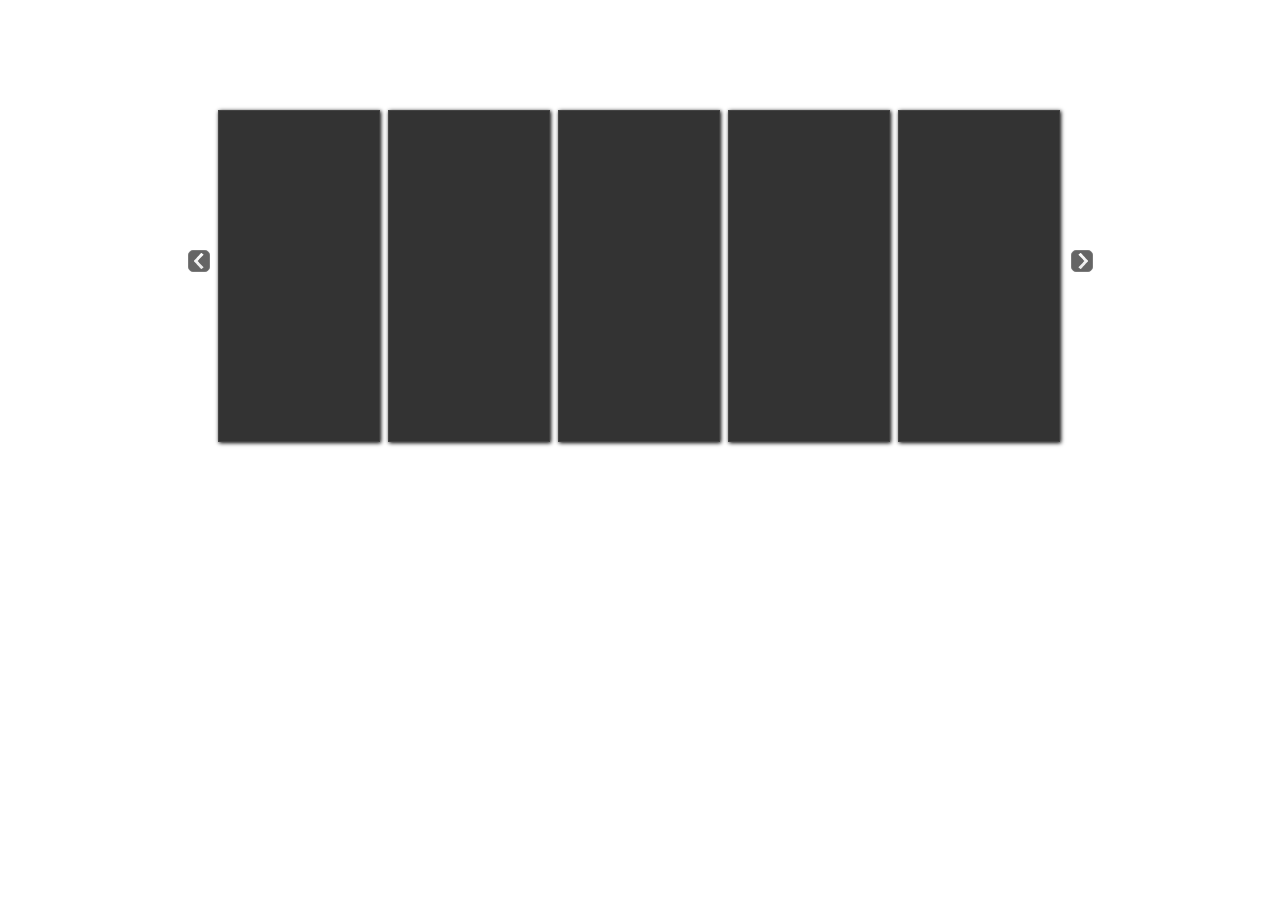
<file: photostack/1st version/index.html>
<!DOCTYPE html PUBLIC "-//W3C//DTD XHTML 1.0 Transitional//EN" "http://www.w3.org/TR/xhtml1/DTD/xhtml1-transitional.dtd">
<html xmlns="http://www.w3.org/1999/xhtml">
<head>
<meta http-equiv="Content-Type" content="text/html; charset=utf-8" />
<title>Photo Stack</title>
</head>
 		
		<link rel="stylesheet" type="text/css" href="css/style.css" />
        <script type="text/javascript" src="js/jquery-1.7.1.min.js"></script>
		<script type="text/javascript" src="js/jquery.easing.1.3.js"></script>
		<script type="text/javascript" src="js/jquery.mousewheel.js"></script>
        <script type="text/javascript" src="js/photoStack.js"></script>
		<script>
			$(function(){
				$("#ps_albums").photoStack();
			});
</script>
		
<body>
	<div class="ps_slider" id="ps_slider">
    	<a class="prev"></a>
        <a class="next active"></a>
        <div id="ps_albums">
        	<div class="ps_album"></div>
            <div class="ps_album"></div>
            <div class="ps_album"></div>
            <div class="ps_album"></div>
            <div class="ps_album"></div>
            <div class="ps_album"></div>
            <div class="ps_album"></div>
            <div class="ps_album"></div>
            <div class="ps_album"></div>
        </div>
    </div>   
</body>
</html>
</file>
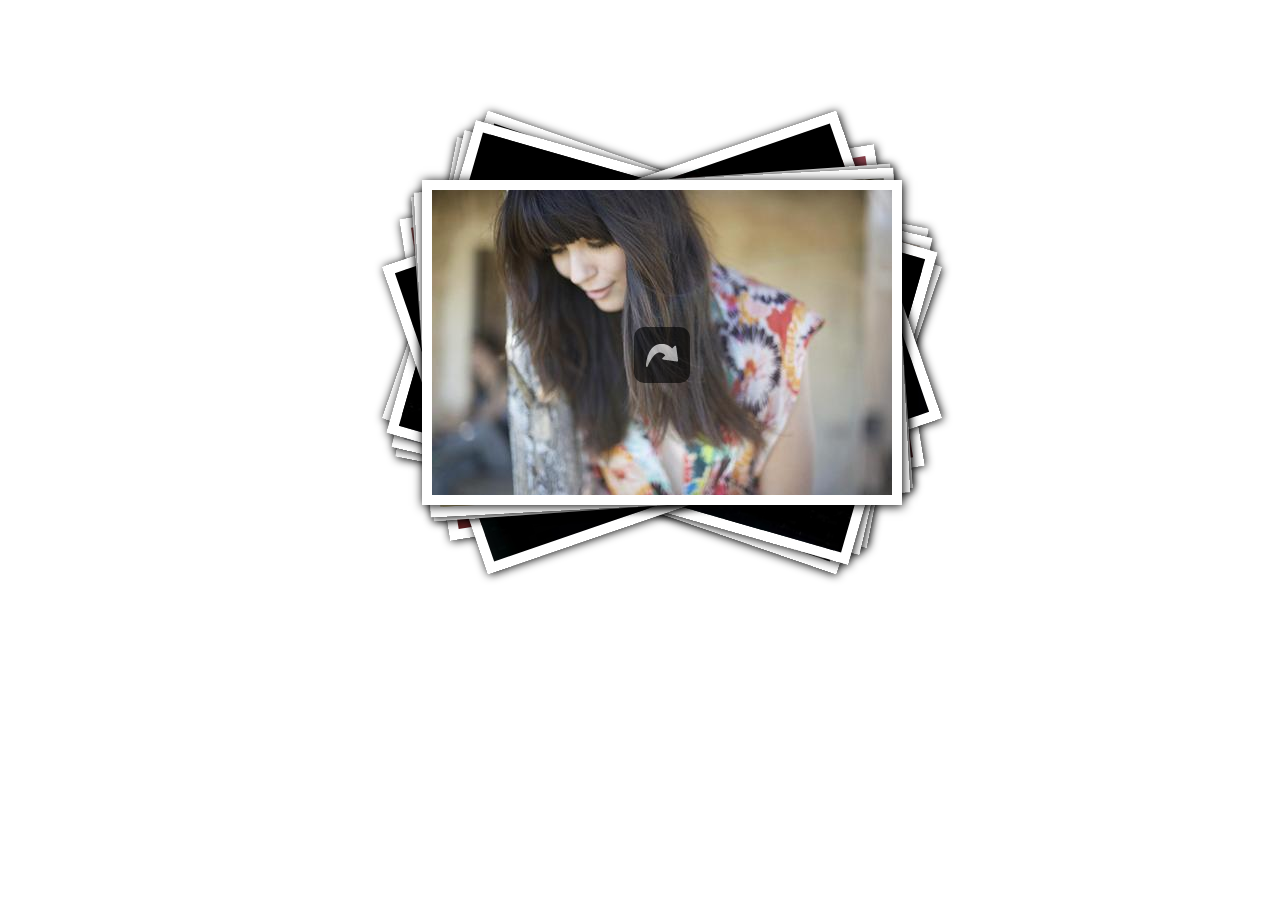
<file: photostack/2nd version/index.html>
<!DOCTYPE html PUBLIC "-//W3C//DTD XHTML 1.0 Transitional//EN" "http://www.w3.org/TR/xhtml1/DTD/xhtml1-transitional.dtd">
<html xmlns="http://www.w3.org/1999/xhtml">
<head>
<meta http-equiv="Content-Type" content="text/html; charset=utf-8" />
<title>Photo Stack</title>
</head>
 		
		<link rel="stylesheet" type="text/css" href="css/style.css" />
        <script type="text/javascript" src="js/jquery-1.7.1.min.js"></script>
		<script type="text/javascript" src="js/jquery.easing.1.3.js"></script>
		<script type="text/javascript" src="js/jquery.mousewheel.js"></script>
        <script type="text/javascript" src="js/photoStack.js"></script>
		<script>
			$(function(){
				$("#ps_albums").photoFlip();
			});
</script>
		
<body>
	 
	 <div class="photoFlip_container" id="photoFlip_container">
		<a class="photoFlip_next_photo active" id="photoFlip_next_photo"></a>
			<img src="./images/first.jpg" />
			<img src="./images/second.jpg" />
			<img src="./images/third.jpg"/>
			<img src="./images/forth.jpg" />
			<img src="./images/fifth.jpg" />
			<img src="./images/sixth.jpg"/>
			<img src="./images/7th.jpg"/>
			<img src="./images/8th.jpg"/>
			<img src="./images/9th.jpg"/>
		</div>
</body>
</html>
</file>
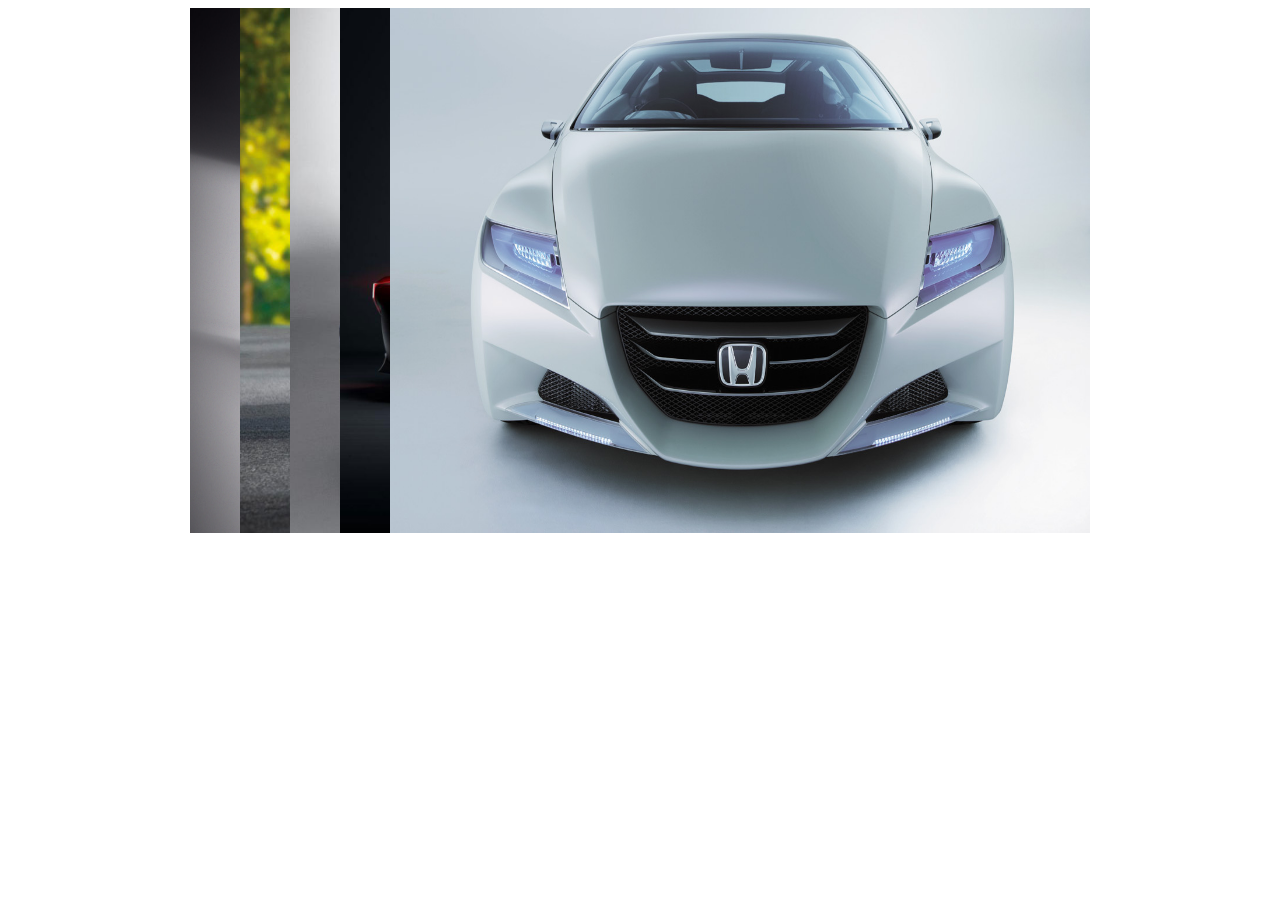
<file: photostack/3rd version/index.html>
<!DOCTYPE html PUBLIC "-//W3C//DTD XHTML 1.0 Transitional//EN" "http://www.w3.org/TR/xhtml1/DTD/xhtml1-transitional.dtd">
<html xmlns="http://www.w3.org/1999/xhtml">
<head>
<meta http-equiv="Content-Type" content="text/html; charset=utf-8" />
<title>Photo Stack</title>
</head>
 		
		<link rel="stylesheet" type="text/css" href="css/style.css" />
        <script type="text/javascript" src="js/jquery-1.7.1.min.js"></script>
		<script type="text/javascript" src="js/jquery.easing.1.3.js"></script>
        <script type="text/javascript" src="js/photoStack.js"></script>
		<script>
			$(function(){
				$(".photoStackWrapper").photoStack();
			});
</script>
		
<body>
	 <div class="photoStackWrapper">
		<div class="innerWrapper">
			<div>
				<img width="700" height="525" alt="Fat Red Line" src="images/1.jpg">
			</div>
			<div>
				<img width="700" height="525" alt="Fat Red Line" src="images/2.jpg">
			</div>
			<div>
				<img width="700" height="525" alt="Fat Red Line" src="images/3.jpg">
			</div>
			<div>
				<img width="700" height="525" alt="Fat Red Line" src="images/4.jpg">
			</div>
			<div>
				<img width="700" height="525" alt="Fat Red Line" src="images/5.jpg">
			</div>
		</div>	
	 </div>
</body>
</html>
</file>
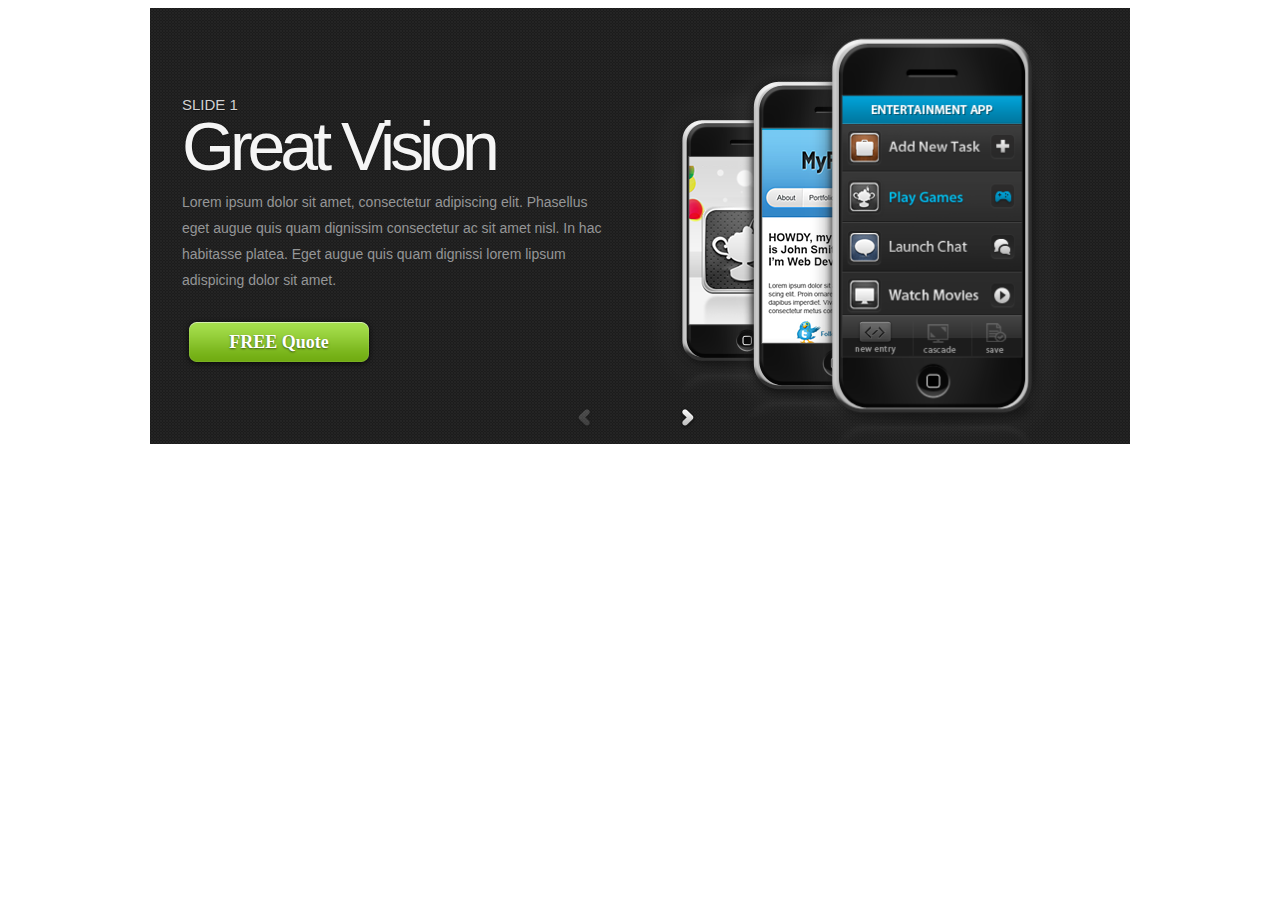
<file: photostack/4rd version/index.html>
<!DOCTYPE html PUBLIC "-//W3C//DTD XHTML 1.0 Transitional//EN" "http://www.w3.org/TR/xhtml1/DTD/xhtml1-transitional.dtd">
<html xmlns="http://www.w3.org/1999/xhtml">
<head>
<meta http-equiv="Content-Type" content="text/html; charset=utf-8" />
<title>Photo Stack</title>
</head>
 		
		<link rel="stylesheet" type="text/css" href="css/style.css" />
        <script type="text/javascript" src="js/jquery-1.7.1.min.js"></script>
		<script type="text/javascript" src="js/jquery.easing.1.3.js"></script>
        <script type="text/javascript" src="js/photoStack.js"></script>
		<script>
			$(function(){
				$(".photoStackWrapper").photoStack();
			});
</script>
		
<body>
	 <div class="photoStackWrapper">
		<div class="innerWrapper">
			<div>
							<h5>Slide 1</h5>
							<h3>Great Vision</h3>
							<p >Lorem ipsum dolor sit amet, consectetur adipiscing elit. Phasellus eget augue quis quam dignissim consectetur ac sit amet nisl. In hac habitasse platea. Eget augue quis quam dignissi lorem lipsum adispicing dolor sit amet.</p>
							<a class="green-btn" href="#" >FREE Quote</a>
							<img width="195" height="304" alt="dot3" src="images/img-back.png" class="img-back">
							<img width="230" height="363" alt="dot2" src="images/img-mid.png" class="img-mid" >
							<img width="263" height="436" alt="dot1" src="images/front-img.png" class="img-front">
			</div>
			<div>
				
							<h5 >Slide 2</h5>
							<h3 >Great Vision</h3>
							<p >Lorem ipsum dolor sit amet, consectetur adipiscing elit. Phasellus eget augue quis quam dignissim consectetur ac sit amet nisl. In hac habitasse platea. Eget augue quis quam dignissi lorem lipsum adispicing dolor sit amet.</p>
							<a class="green-btn" href="#" >FREE Quote</a>
							<img width="195" height="304" alt="dot3" src="images/img-back.png" class="img-back">
							<img width="230" height="363" alt="dot2" src="images/img-mid.png" class="img-mid" >
							<img width="263" height="436" alt="dot1" src="images/front-img.png" class="img-front">
							
				
			</div>
			<div>
							<h5 >Slide 3</h5>
							<h3 >Great Vision</h3>
							<p >Lorem ipsum dolor sit amet, consectetur adipiscing elit. Phasellus eget augue quis quam dignissim consectetur ac sit amet nisl. In hac habitasse platea. Eget augue quis quam dignissi lorem lipsum adispicing dolor sit amet.</p>
							<a class="green-btn" href="#" >FREE Quote</a>
							<img width="195" height="304" alt="dot3" src="images/img-back.png" class="img-back">
							<img width="230" height="363" alt="dot2" src="images/img-mid.png" class="img-mid" >
							<img width="263" height="436" alt="dot1" src="images/front-img.png" class="img-front">
			</div>
			<div>
							<h5 >Slide 4</h5>
							<h3 >Great Vision</h3>
							<p >Lorem ipsum dolor sit amet, consectetur adipiscing elit. Phasellus eget augue quis quam dignissim consectetur ac sit amet nisl. In hac habitasse platea. Eget augue quis quam dignissi lorem lipsum adispicing dolor sit amet.</p>
							<a class="green-btn" href="#" >FREE Quote</a>
							<img width="195" height="304" alt="dot3" src="images/img-back.png" class="img-back">
							<img width="230" height="363" alt="dot2" src="images/img-mid.png" class="img-mid" >
							<img width="263" height="436" alt="dot1" src="images/front-img.png" class="img-front">
			</div>
			<div>
							<h5 >Slide 5</h5>
							<h3 >Great Vision</h3>
							<p >Lorem ipsum dolor sit amet, consectetur adipiscing elit. Phasellus eget augue quis quam dignissim consectetur ac sit amet nisl. In hac habitasse platea. Eget augue quis quam dignissi lorem lipsum adispicing dolor sit amet.</p>
							<a class="green-btn" href="#" >FREE Quote</a>
							<img width="195" height="304" alt="dot3" src="images/img-back.png" class="img-back">
							<img width="230" height="363" alt="dot2" src="images/img-mid.png" class="img-mid" >
							<img width="263" height="436" alt="dot1" src="images/front-img.png" class="img-front">
			</div>
		</div>
			<a href="javascript:void(0);" id="prev" style="opacity:0.2" class=""></a>
			<a href="javascript:void(0);" id="next" style="display: block;" class=""></a>			
	 </div>
</body>
</html>
</file>
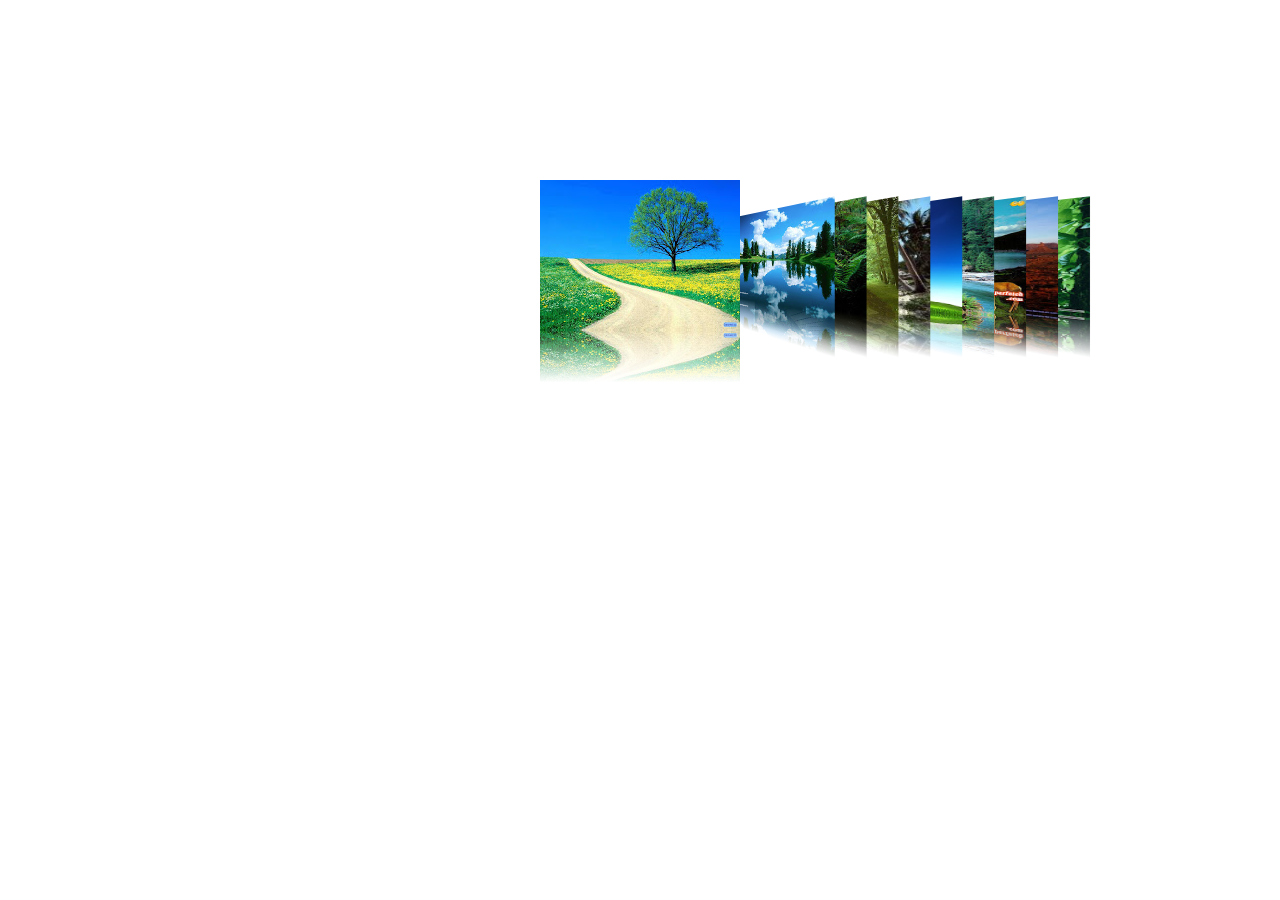
<file: photostack/5rd version/index.html>
<!DOCTYPE html PUBLIC "-//W3C//DTD XHTML 1.0 Transitional//EN" "http://www.w3.org/TR/xhtml1/DTD/xhtml1-transitional.dtd">
<html xmlns="http://www.w3.org/1999/xhtml">
<head>
<meta http-equiv="Content-Type" content="text/html; charset=utf-8" />
<title>Photo Stack</title>
</head>
 		
		<link rel="stylesheet" type="text/css" href="css/style.css" />
        <script type="text/javascript" src="js/jquery-1.7.1.min.js"></script>
		<script type="text/javascript" src="js/jquery.easing.1.3.js"></script>
		<script type="text/javascript" src="js/jquery.mousewheel.js"></script>
        <script type="text/javascript" src="js/photoStack.js"></script>
		<script>
			$(function(){
				$("#ps_slider").coverFlow();
			});
</script>
		
<body>
	<div class="ps_slider" id="ps_slider">		
			<div id="ps_albums">
				<div class="ps_album">
					<img src="images/1.jpg" height="150" width="200" />
				</div>
				<div class="ps_album">
					<img src="images/2.jpg" height="150" width="200" />
				</div>
				<div class="ps_album" >
					<img src="images/3.jpg" height="150" width="200"/>
				</div>
				<div class="ps_album" >
					<img src="images/4.jpg" height="150" width="200"/>
				</div>
				<div class="ps_album" >
					<img src="images/5.jpg" height="150" width="200"/>
				</div>
				<div class="ps_album" >
					<img src="images/6.jpg" height="150" width="200"/>
				</div>
				<div class="ps_album" >
					<img src="images/7.jpg" height="150" width="200"/>
				</div>
				<div class="ps_album" >
					<img src="images/8.jpg" height="150" width="200"/>
				</div>
				<div class="ps_album" >
					<img src="images/9.jpg" height="150" width="200"/>
				</div>
				<div class="ps_album" >
					<img src="images/10.jpg" height="150" width="200"/>
				</div>
			</div>
    </div>  
	<svg version="1.1" xmlns="http://www.w3.org/2000/svg">
	<defs>
		<linearGradient gradientUnits="objectBoundingBox"  id="gradient" x2="0" y2="1">
			<stop stop-offset="0" />
			<stop stop-color="white" offset="1"/>
		</linearGradient>
		<mask id="mask" maskUnits="objectBoundingBox" maskContentUnits="objectBoundingBox" x="0" y="0" width="100%" height="100%">
			<rect width="1" height="1" fill="url(#gradient)"/>
		</mask>
	</defs>
</svg>
	
</body>

</html>
</file>
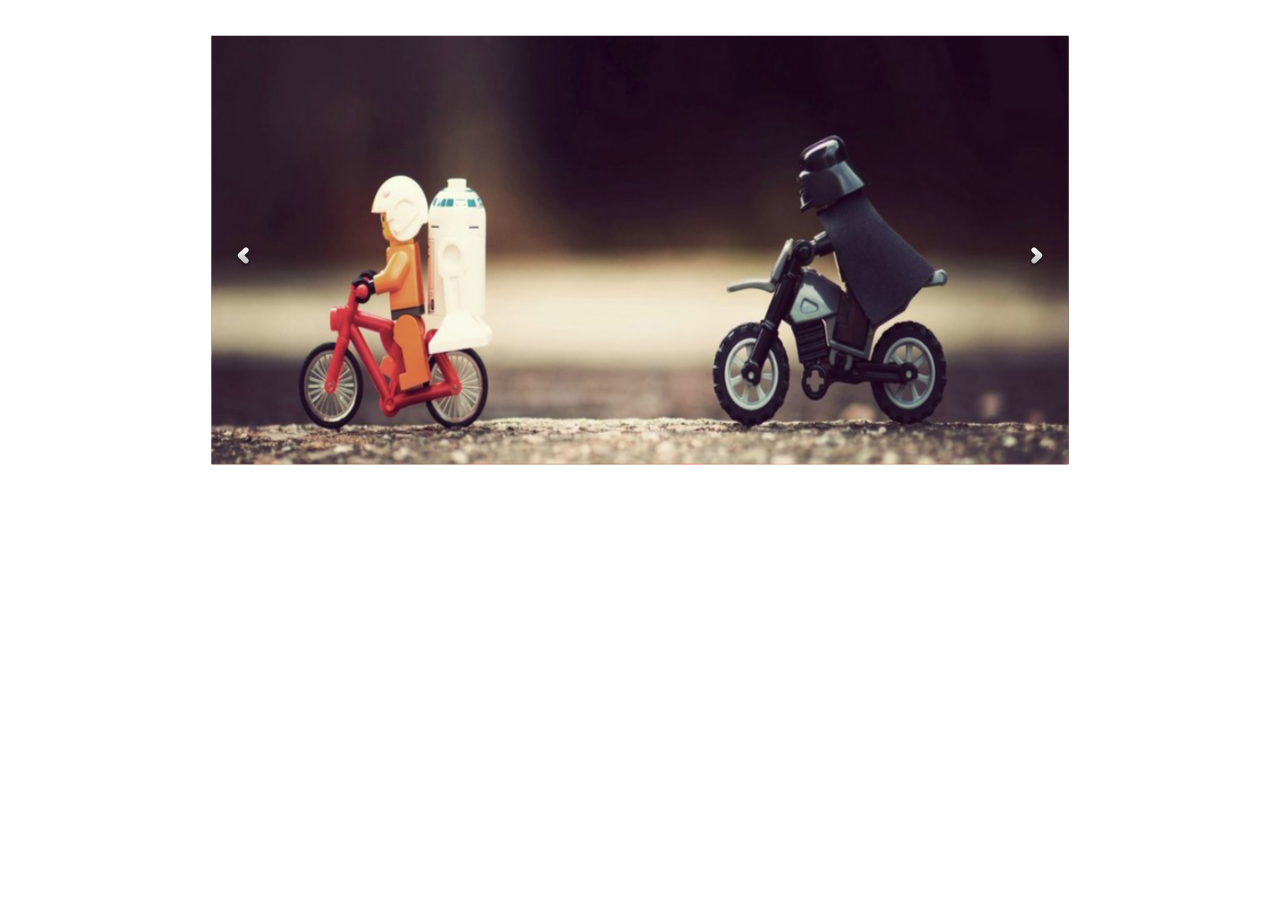
<file: photostack/6th version/index.html>
<!DOCTYPE html PUBLIC "-//W3C//DTD XHTML 1.0 Transitional//EN" "http://www.w3.org/TR/xhtml1/DTD/xhtml1-transitional.dtd">
<html xmlns="http://www.w3.org/1999/xhtml">
<head>
<meta http-equiv="Content-Type" content="text/html; charset=utf-8" />
<title>Photo Stack</title>
</head>
 		
		<link rel="stylesheet" type="text/css" href="css/style.css" />
        <script type="text/javascript" src="js/jquery-1.7.1.min.js"></script>
		<script type="text/javascript" src="js/jquery.easing.1.3.js"></script>
        <script type="text/javascript" src="js/photoStack.js"></script>
		<script>
			$(function(){
				$(".container").cudeCarousal();
			});
</script>
		
<body>
	<div class="container">
		<div id="cube" style="transform:rotateX(0deg)">
			<div class="front"><img src="images/1.jpg " width="600" height="300" /></div>
			<div class="back"><img src="images/2.jpg " width="600" height="300" /></div>
			<div class="right"><img src="images/3.png " width="600" height="300" /></div>
			<div class="left"><img src="images/4.jpg " width="600" height="300" /></div>
			<div class="top"><img src="images/5.jpg " width="600" height="300" /></div>
			<div class="bottom"><img src="images/6.jpg " width="600" height="300" /></div>
			
		</div>
	<a href="javascript:void(0);" id="prev" class=""></a>
	<a href="javascript:void(0);" id="next" style="display: block;" class=""></a>		
	</div>
	
</body>
</html>
</file>
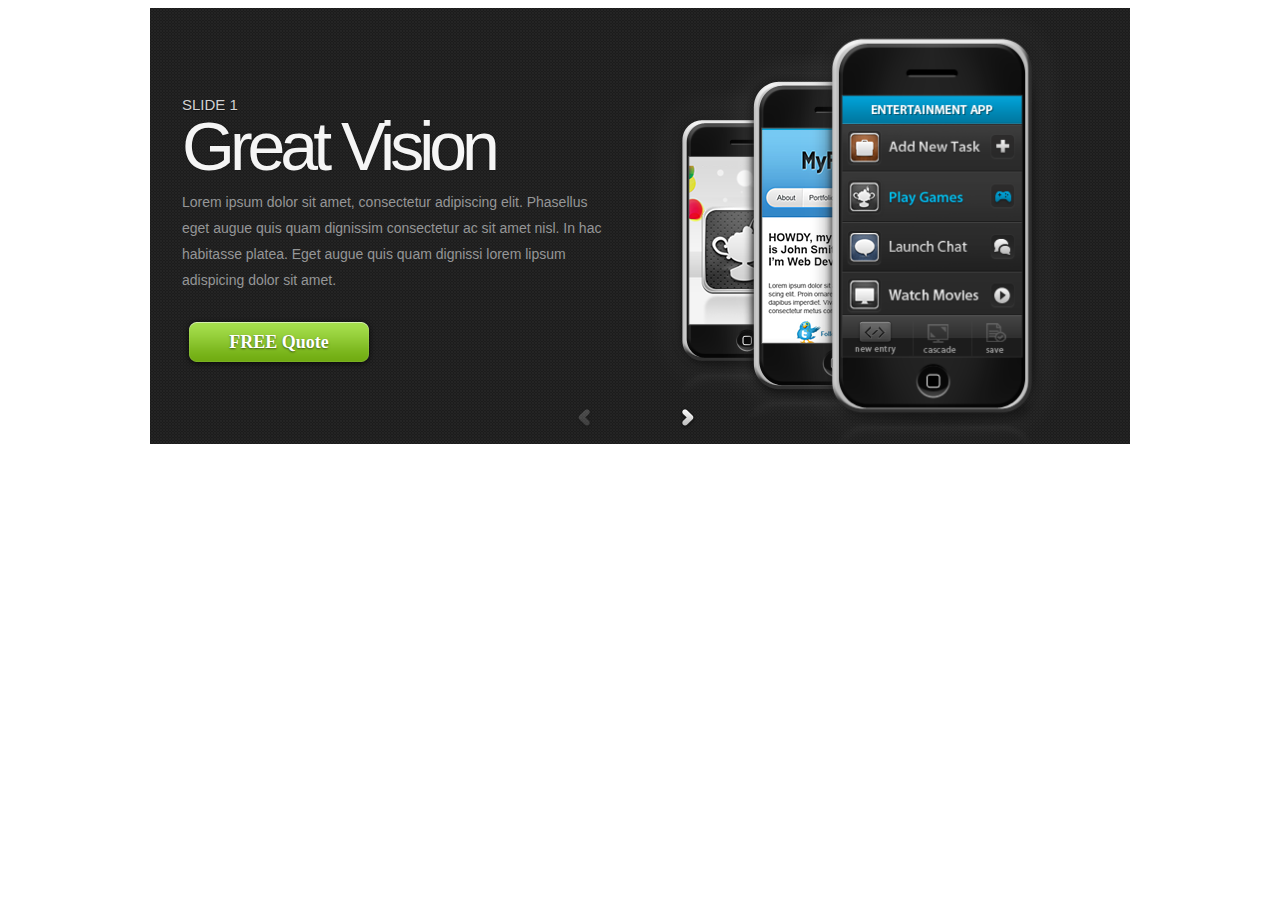
<file: photostack/7rd version/index.html>
<!DOCTYPE html PUBLIC "-//W3C//DTD XHTML 1.0 Transitional//EN" "http://www.w3.org/TR/xhtml1/DTD/xhtml1-transitional.dtd">
<html xmlns="http://www.w3.org/1999/xhtml">
<head>
<meta http-equiv="Content-Type" content="text/html; charset=utf-8" />
<title>Photo Stack</title>
</head>
 		
		<link rel="stylesheet" type="text/css" href="css/style.css" />
        <script type="text/javascript" src="js/jquery-1.7.1.min.js"></script>
		<script type="text/javascript" src="js/jquery.easing.1.3.js"></script>
        <script type="text/javascript" src="js/photoStack.js"></script>
		<script>
			$(function(){
				$(".photoStackWrapper").layerSlider();
			});
</script>
		
<body>
	 <div class="photoStackWrapper">
		<div class="innerWrapper">
			<div>
							<h5>Slide 1</h5>
							<h3>Great Vision</h3>
							<p >Lorem ipsum dolor sit amet, consectetur adipiscing elit. Phasellus eget augue quis quam dignissim consectetur ac sit amet nisl. In hac habitasse platea. Eget augue quis quam dignissi lorem lipsum adispicing dolor sit amet.</p>
							<a class="green-btn" href="#" >FREE Quote</a>
							<img width="195" height="304" alt="dot3" src="images/img-back.png" class="img-back">
							<img width="230" height="363" alt="dot2" src="images/img-mid.png" class="img-mid" >
							<img width="263" height="436" alt="dot1" src="images/front-img.png" class="img-front">
			</div>
			<div>
				
							<h5 >Slide 2</h5>
							<h3 >Great Vision</h3>
							<p >Lorem ipsum dolor sit amet, consectetur adipiscing elit. Phasellus eget augue quis quam dignissim consectetur ac sit amet nisl. In hac habitasse platea. Eget augue quis quam dignissi lorem lipsum adispicing dolor sit amet.</p>
							<a class="green-btn" href="#" >FREE Quote</a>
							<img width="195" height="304" alt="dot3" src="images/img-back.png" class="img-back">
							<img width="230" height="363" alt="dot2" src="images/img-mid.png" class="img-mid" >
							<img width="263" height="436" alt="dot1" src="images/front-img.png" class="img-front">
							
				
			</div>
			<div>
							<h5 >Slide 3</h5>
							<h3 >Great Vision</h3>
							<p >Lorem ipsum dolor sit amet, consectetur adipiscing elit. Phasellus eget augue quis quam dignissim consectetur ac sit amet nisl. In hac habitasse platea. Eget augue quis quam dignissi lorem lipsum adispicing dolor sit amet.</p>
							<a class="green-btn" href="#" >FREE Quote</a>
							<img width="195" height="304" alt="dot3" src="images/img-back.png" class="img-back">
							<img width="230" height="363" alt="dot2" src="images/img-mid.png" class="img-mid" >
							<img width="263" height="436" alt="dot1" src="images/front-img.png" class="img-front">
			</div>
			<div>
							<h5 >Slide 4</h5>
							<h3 >Great Vision</h3>
							<p >Lorem ipsum dolor sit amet, consectetur adipiscing elit. Phasellus eget augue quis quam dignissim consectetur ac sit amet nisl. In hac habitasse platea. Eget augue quis quam dignissi lorem lipsum adispicing dolor sit amet.</p>
							<a class="green-btn" href="#" >FREE Quote</a>
							<img width="195" height="304" alt="dot3" src="images/img-back.png" class="img-back">
							<img width="230" height="363" alt="dot2" src="images/img-mid.png" class="img-mid" >
							<img width="263" height="436" alt="dot1" src="images/front-img.png" class="img-front">
			</div>
			<div>
							<h5 >Slide 5</h5>
							<h3 >Great Vision</h3>
							<p >Lorem ipsum dolor sit amet, consectetur adipiscing elit. Phasellus eget augue quis quam dignissim consectetur ac sit amet nisl. In hac habitasse platea. Eget augue quis quam dignissi lorem lipsum adispicing dolor sit amet.</p>
							<a class="green-btn" href="#" >FREE Quote</a>
							<img width="195" height="304" alt="dot3" src="images/img-back.png" class="img-back">
							<img width="230" height="363" alt="dot2" src="images/img-mid.png" class="img-mid" >
							<img width="263" height="436" alt="dot1" src="images/front-img.png" class="img-front">
			</div>
		</div>
			<a href="javascript:void(0);" id="prev" style="opacity:0.2" class=""></a>
			<a href="javascript:void(0);" id="next" style="display: block;" class=""></a>			
	 </div>
</body>
</html>
</file>
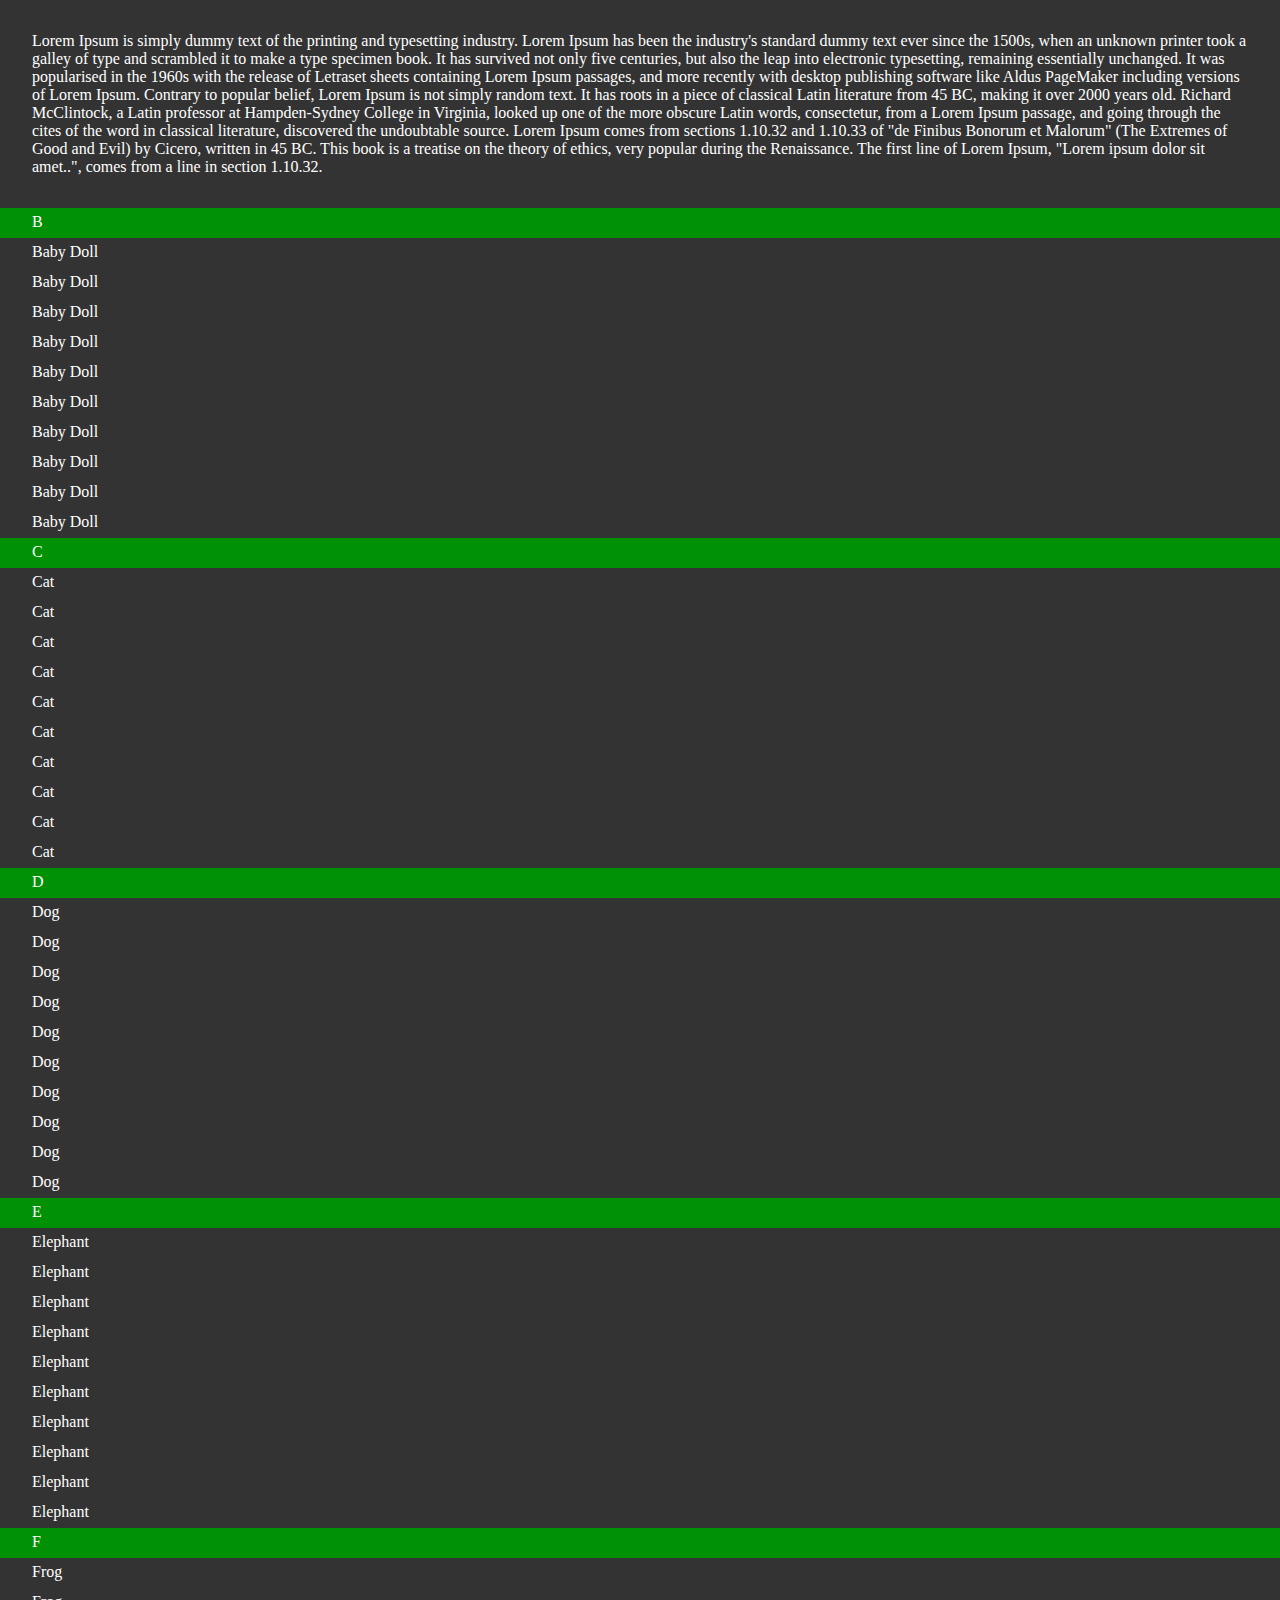
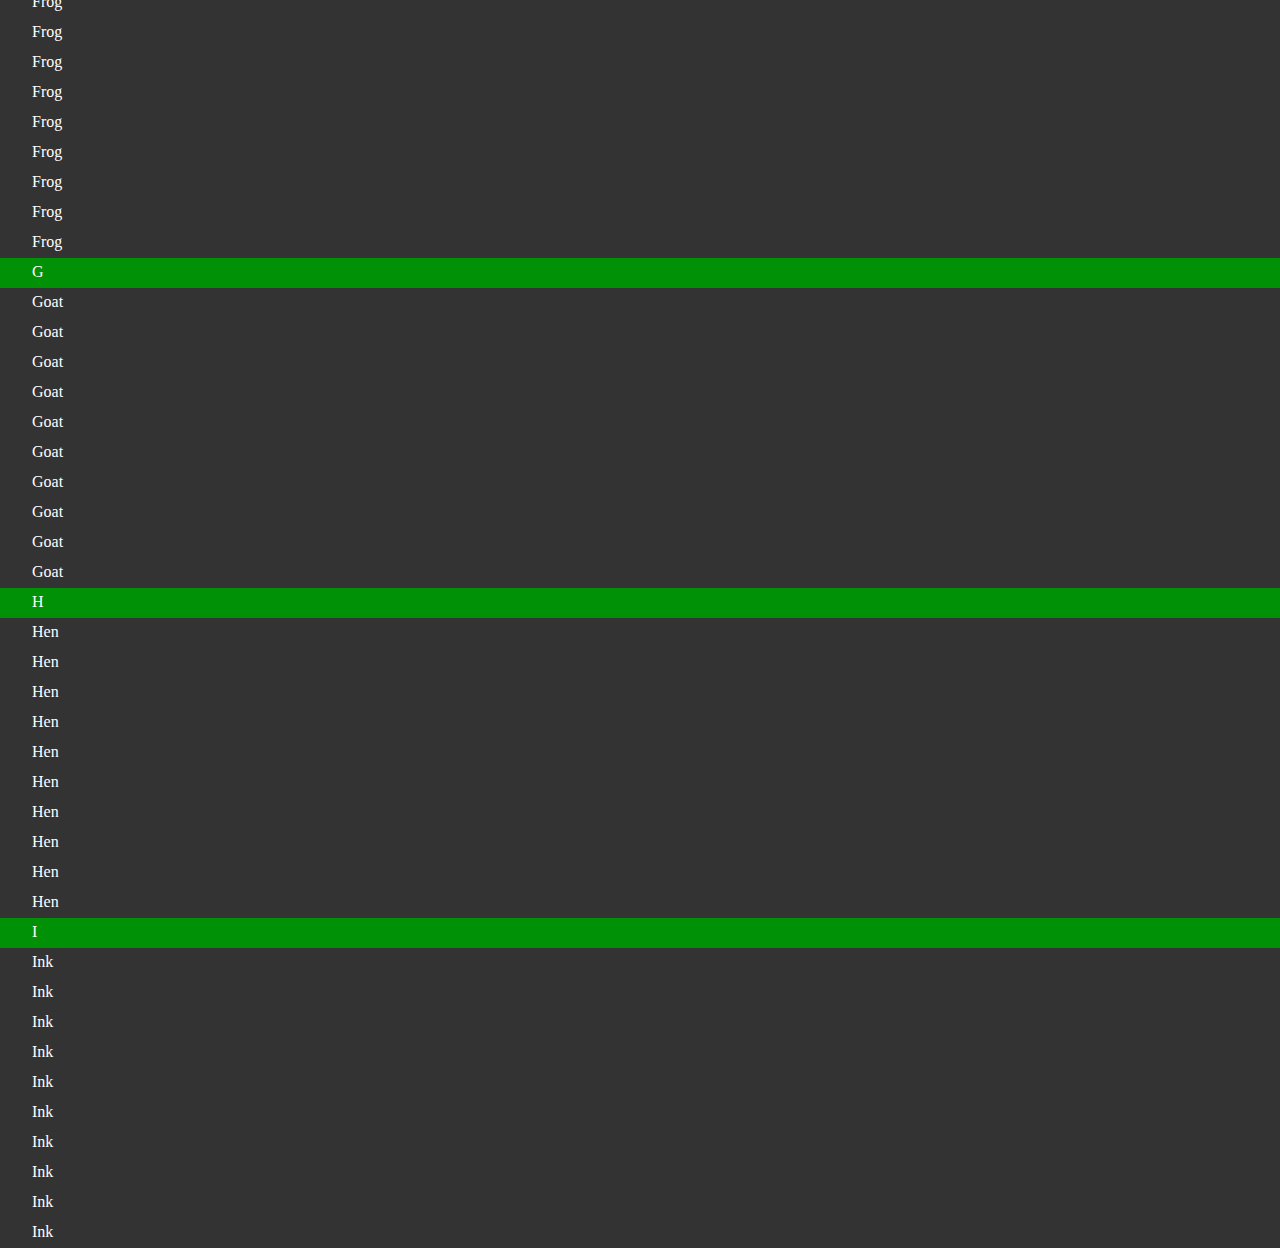
<file: photostack/8rd version/index.html>
<!DOCTYPE html PUBLIC "-//W3C//DTD XHTML 1.0 Transitional//EN" "http://www.w3.org/TR/xhtml1/DTD/xhtml1-transitional.dtd">
<html xmlns="http://www.w3.org/1999/xhtml">
<head>
<meta http-equiv="Content-Type" content="text/html; charset=utf-8" />
<title>Photo Stack</title>
</head>
 		
		<link rel="stylesheet" type="text/css" href="css/style.css" />
        <script type="text/javascript" src="js/jquery-1.7.1.min.js">Baby Doll</script>
		<script type="text/javascript" src="js/jquery.easing.1.3.js">Baby Doll</script>
        <script type="text/javascript" src="js/photoStack.js">Baby Doll</script>
		<script>
			$(function(){
				$(".container").stickyHeader();
			});
</script>
		
<body>
	<div class="container">
		<div class="description">
			Lorem Ipsum is simply dummy text of the printing and typesetting industry. Lorem Ipsum has been the industry's standard dummy text ever since the 1500s, when an unknown printer took a galley of type and scrambled it to make a type specimen book. It has survived not only five centuries, but also the leap into electronic typesetting, remaining essentially unchanged. It was popularised in the 1960s with the release of Letraset sheets containing Lorem Ipsum passages, and more recently with desktop publishing software like Aldus PageMaker including versions of Lorem Ipsum.
			Contrary to popular belief, Lorem Ipsum is not simply random text. It has roots in a piece of classical Latin literature from 45 BC, making it over 2000 years old. Richard McClintock, a Latin professor at Hampden-Sydney College in Virginia, looked up one of the more obscure Latin words, consectetur, from a Lorem Ipsum passage, and going through the cites of the word in classical literature, discovered the undoubtable source. Lorem Ipsum comes from sections 1.10.32 and 1.10.33 of "de Finibus Bonorum et Malorum" (The Extremes of Good and Evil) by Cicero, written in 45 BC. This book is a treatise on the theory of ethics, very popular during the Renaissance. The first line of Lorem Ipsum, "Lorem ipsum dolor sit amet..", comes from a line in section 1.10.32.
		</div>
		<div class="header">
			<div class="headerTitle">B</div>
			<div class="item">Baby Doll</div>
			<div class="item">Baby Doll</div>
			<div class="item">Baby Doll</div>
			<div class="item">Baby Doll</div>
			<div class="item">Baby Doll</div>
			<div class="item">Baby Doll</div>
			<div class="item">Baby Doll</div>
			<div class="item">Baby Doll</div>
			<div class="item">Baby Doll</div>
			<div class="item">Baby Doll</div>
		</div>
		<div class="header">
			<div class="headerTitle">C</div>
			<div class="item">Cat</div>
			<div class="item">Cat</div>
			<div class="item">Cat</div>
			<div class="item">Cat</div>
			<div class="item">Cat</div>
			<div class="item">Cat</div>
			<div class="item">Cat</div>
			<div class="item">Cat</div>
			<div class="item">Cat</div>
			<div class="item">Cat</div>
		</div>
		<div class="header">
			<div class="headerTitle">D</div>
			<div class="item">Dog</div>
			<div class="item">Dog</div>
			<div class="item">Dog</div>
			<div class="item">Dog</div>
			<div class="item">Dog</div>
			<div class="item">Dog</div>
			<div class="item">Dog</div>
			<div class="item">Dog</div>
			<div class="item">Dog</div>
			<div class="item">Dog</div>
		</div>
		<div class="header">
			<div class="headerTitle">E</div>
			<div class="item">Elephant</div>
			<div class="item">Elephant</div>
			<div class="item">Elephant</div>
			<div class="item">Elephant</div>
			<div class="item">Elephant</div>
			<div class="item">Elephant</div>
			<div class="item">Elephant</div>
			<div class="item">Elephant</div>
			<div class="item">Elephant</div>
			<div class="item">Elephant</div>
		</div>
		<div class="header">
			<div class="headerTitle">F</div>
			<div class="item">Frog</div>
			<div class="item">Frog</div>
			<div class="item">Frog</div>
			<div class="item">Frog</div>
			<div class="item">Frog</div>
			<div class="item">Frog</div>
			<div class="item">Frog</div>
			<div class="item">Frog</div>
			<div class="item">Frog</div>
			<div class="item">Frog</div>
		</div>
		<div class="header">
			<div class="headerTitle">G</div>
			<div class="item">Goat</div>
			<div class="item">Goat</div>
			<div class="item">Goat</div>
			<div class="item">Goat</div>
			<div class="item">Goat</div>
			<div class="item">Goat</div>
			<div class="item">Goat</div>
			<div class="item">Goat</div>
			<div class="item">Goat</div>
			<div class="item">Goat</div>
		</div>
		<div class="header">
			<div class="headerTitle">H</div>
			<div class="item">Hen</div>
			<div class="item">Hen</div>
			<div class="item">Hen</div>
			<div class="item">Hen</div>
			<div class="item">Hen</div>
			<div class="item">Hen</div>
			<div class="item">Hen</div>
			<div class="item">Hen</div>
			<div class="item">Hen</div>
			<div class="item">Hen</div>
		</div>
		<div class="header">
			<div class="headerTitle">I</div>
			<div class="item">Ink</div>
			<div class="item">Ink</div>
			<div class="item">Ink</div>
			<div class="item">Ink</div>
			<div class="item">Ink</div>
			<div class="item">Ink</div>
			<div class="item">Ink</div>
			<div class="item">Ink</div>
			<div class="item">Ink</div>
			<div class="item">Ink</div>
		</div>
		
	</div>	
</body>
</html>
</file>
<file: photostack/1st version/css/style.css>
.ps_slider {
    height: 300px;
    margin: 110px auto 0;
    position: relative;
    width: 845px;
}
.ps_slider a.next, .ps_slider a.prev {
    background-color: #000000;
    background-position: center center;
    background-repeat: no-repeat;
    border: 1px solid #232323;
    border-radius: 5px 5px 5px 5px;
    cursor: pointer;
    height: 20px;
    margin-top: -10px;
    opacity: 0.6;
    outline: medium none;
    position: absolute;
    top: 50%;
    width: 20px;
}
.ps_slider a.prev {
    background-image: url("../images/prev.png");
    left: -30px;
}

.ps_slider a.next {
    background-image: url("../images/next.png");
    right: -30px;
}
.ps_slider .ps_album {
    background-color: #333333;
    border: 1px solid #444444;
    box-shadow: 1px 1px 4px #000000;
    cursor: pointer;
    height: 310px;
    padding: 10px;
    position: absolute;
    text-align: center;
    top: 0;
    width: 140px;
}
body{
	overflow-x:hidden;
}
</file>
<file: photostack/2nd version/css/style.css>
body{
	overflow-x:hidden;
}
.photoFlip_container {
    height: 350px;
    left: 33%;
    position: absolute;
    top: 20%;
    width: 480px;
    z-index: 100;
}
.photoFlip_container img {
    border: 10px solid #FFFFFF;
    box-shadow: 1px 1px 10px #000000;
    left: 0%;
    position: absolute;
    top: 0%;
	width: 460px; 
	height: 305px;
}
a.photoFlip_next_photo {
    background: url("../images/next_photo.png") no-repeat scroll 50% 50% #000000;
    border-radius: 10px 10px 10px 10px;
    cursor: pointer;
    height: 56px;
    left: 50%;
    margin: -28px 0 0 -28px;
    opacity: 0.6;
    position: absolute;
    top: 50%;
    width: 56px;
    z-index: 1000;
}
</file>
<file: photostack/3rd version/css/style.css>
.photoStackWrapper{
	width:900px;
	overflow:hidden;
	 height: 525px;
	  display: block;
	  margin: 0 auto;
	  position:relative;
}
img{
	cursor : pointer;
}
.innerWrapper div{
	margin-right:-650px;
	float:left;
}
.innerWrapper{
	 bottom: auto;
    float: none;
    height: 525px;
    margin: 0;
    position: absolute;
    right: auto;
    text-align: left;
}
</file>
<file: photostack/4rd version/css/style.css>
body{
	/*overflow-x:hidden;*/
}
.innerWrapper div{
	position:relative;
	float:left;
}
.innerWrapper{
	position: absolute;
	width: 8820px;
	height: 436px;
}
.photoStackWrapper{
	 background: url("../images/header.png") repeat scroll 0 0 transparent;  
    height: 436px;
    margin: 0 auto;
    overflow: hidden;
    position: relative;
    text-align: start;
    width: 980px;
}
.innerWrapper div > *{
	position: absolute;
}
.innerWrapper div h5 {
    color: #D3D2D3;
    font-family: tahoma,arial,helvetica,serif;
    font-size: 15px;
    font-weight: normal;
    left: 32px;
    
    text-shadow: 0 1px 1px rgba(0, 0, 0, 0.5);
    text-transform: uppercase;
    top: 63px;
    white-space: nowrap;
}
.innerWrapper div h3 {
    color: #F5F5F5;
    font-family: 'pt-sans',arial,helvetica,serif;
    font-size: 68px;
    font-weight: normal;
    left: 32px;
    letter-spacing: -5px;
    line-height: 70px;
    margin: 0 0 18px;
    padding-bottom: 13px;
    text-shadow: 0 0 2px rgba(0, 0, 0, 0.5);
    top: 103px;
    width: 420px;
}
.innerWrapper div p {
    color: #959697;
    font-size: 14px;
    left: 32px;
    line-height: 26px;
    margin: 0;
    top: 181px;
    width: 420px;
	font-family: tahoma,arial,helvetica,serif;
}
.innerWrapper div img.img-back {
    left: 498px;
    top: 80px;
    z-index: 2;
}
.innerWrapper div img.img-mid {
    left: 572px;
    top: 46px;
    z-index: 3;
}
.innerWrapper div img.img-front {
    left: 649px;
    top: 0;
    z-index: 4;
}
.innerWrapper div a.green-btn {
    background: url("../images/green-btn.png") no-repeat scroll 0 0 transparent;
    color: #FFFFFF;
    display: block;
    font-size: 18px;
    font-weight: bold;
    height: 56px;
    left: 32px;
    line-height: 52px;
    outline: medium none;
    text-align: center;
    text-decoration: none;
    text-shadow: 0 1px 2px rgba(0, 0, 0, 0.5);
    top: 308px;
    width: 194px;
}
.innerWrapper> div {
    height: 436px;
    width: 980px;
}
#prev, #next {
    background: url("../images/direction-nav.png") no-repeat scroll 0 0 transparent;
    bottom: 15px;
    display: block;
    height: 22px;
    position: absolute;
    width: 17px;
    z-index: 10;
}
#next {
    background-position: right 0;
    right: 434px;
}
#prev {
    left: 426px;
}
</file>
<file: photostack/5rd version/css/style.css>
.ps_slider {
    height: 300px;
    margin: 110px auto 0;
    position: relative;
    width: 900px;
	/*overflow:hidden;*/
	perspective:300px;
	-webkit-perspective:300px;
}
.ps_slider a.next, .ps_slider a.prev {
    cursor: pointer;
    height: 39px;
    background-image: url("../images/arrows.png");
    width: 25px;
	position:absolute;
}
.ps_slider a.prev {
    left: 410px;
    top: 200px;
}

.ps_slider a.next {
    left: 547px;
    top: 200px;
    background-position: 25px 39px;
}
.ps_slider .ps_album {
    /*background-color: #333333;*/
    height: 150px;
    left: -100px;
    top: -35px;
    transform: translate3d(0px, 0px, 170px);
	-webkit-transform: translate3d(0px, 0px, 170px);
    transition-duration: 0.2s;
	-webkit-transition-duration: 0.2s;
    width: 200px;
	backface-visibility: hidden;
    position: absolute;
	transition: transform 0.8s cubic-bezier(0.19, 1, 0.22, 1) 0s;
	-webkit-transition: transform 0.8s cubic-bezier(0.19, 1, 0.22, 1) 0s;
	-webkit-box-reflect: below 0px -webkit-gradient(linear, left top, left bottom, from(transparent), color-stop(0.65, transparent),to(white));
}
body{
	overflow-x:hidden;
}
#ps_albums{
	position:absolute;
	transform:translate3d(450px, 105px, -170px);
	-webkit-transform:translate3d(450px, 105px, -170px);
	transition-duration: 0.2s;
	-webkit-transition-duration: 0.2s;
	backface-visibility: hidden;
	transform-style: preserve-3d;
	-webkit-transform-style: preserve-3d;
}
img{
	cursor:pointer;
}
</file>
<file: photostack/6th version/css/style.css>
body{
	overflow:hidden;
}
.container{
	height:300px;
	width:600px;
	margin: 100px auto;
	perspective: 1000px;
    position: relative;
}
#cube{
	height: 100%;
    position: absolute;
    transform-style: preserve-3d;
    transition: transform 1s ease 0s;
    width: 100%;
}
#cube div{
	display: block;
	height:300px;
	width:600px;
	position: absolute;
	font-size:120px;
	text-align:center;
}
#cube .front {
    transform: translateZ(300px);
}
#cube .back {
    transform: rotateY(-540deg) translateZ(300px);
}
#cube .left {
    transform: rotateY(-90deg) translateZ(300px);
}
#cube .right {
    transform: rotateY(90deg) translateZ(300px);
}
#cube .top {
    transform: rotateX(90deg) translateZ(150px);
}
#cube .bottom {
    transform: rotateX(-90deg) translateZ(150px);
}

/* need to remove*/
#cube .right, #cube .left {
	left: 0;
}
#cube .top, #cube .bottom {
	/*left:-150px;*/
	top:-150px;
	width:600px;
	height:600px;
}
#cube .bottom {
    background: none repeat scroll 0 0 rgba(254, 0, 255, 0.7);
}
#cube .top {
    background: none repeat scroll 0 0 rgba(0, 0, 255, 0.7);
}
#cube .left {
    background: none repeat scroll 0 0 rgba(0, 255, 254, 0.7);
}
#cube .right {
    background: none repeat scroll 0 0 rgba(0, 255, 0, 0.7);
}
#cube .back {
    background: none repeat scroll 0 0 rgba(255, 255, 0, 0.7);
}
#cube .front {
    background: none repeat scroll 0 0 rgba(255, 0, 0, 0.7);
}
/**/
#prev, #next {
    background: url("../images/direction-nav.png") no-repeat scroll 0 0 transparent;
    bottom: 15px;
    display: block;
    height: 22px;
    position: absolute;
    width: 17px;
    z-index: 10;
}
#next {
    background-position: right 0;
    right: -105px;
	top: 145px;
}
#prev {
    left: -105px;
	top: 145px;
}
</file>
<file: photostack/7rd version/css/style.css>
body{
	/*overflow-x:hidden;*/
}
.innerWrapper div{
	position:relative;
	float:left;
}
.innerWrapper{
	position: absolute;
	width: 8820px;
	height: 436px;
}
.photoStackWrapper{
	 background: url("../images/header.png") repeat scroll 0 0 transparent;  
    height: 436px;
    margin: 0 auto;
    overflow: hidden;
    position: relative;
    text-align: start;
    width: 980px;
}
.innerWrapper div > *{
	position: absolute;
}
.innerWrapper div h5 {
    color: #D3D2D3;
    font-family: tahoma,arial,helvetica,serif;
    font-size: 15px;
    font-weight: normal;
    left: 32px;
    
    text-shadow: 0 1px 1px rgba(0, 0, 0, 0.5);
    text-transform: uppercase;
    top: 63px;
    white-space: nowrap;
}
.innerWrapper div h3 {
    color: #F5F5F5;
    font-family: 'pt-sans',arial,helvetica,serif;
    font-size: 68px;
    font-weight: normal;
    left: 32px;
    letter-spacing: -5px;
    line-height: 70px;
    margin: 0 0 18px;
    padding-bottom: 13px;
    text-shadow: 0 0 2px rgba(0, 0, 0, 0.5);
    top: 103px;
    width: 420px;
}
.innerWrapper div p {
    color: #959697;
    font-size: 14px;
    left: 32px;
    line-height: 26px;
    margin: 0;
    top: 181px;
    width: 420px;
	font-family: tahoma,arial,helvetica,serif;
}
.innerWrapper div img.img-back {
    left: 498px;
    top: 80px;
    z-index: 2;
}
.innerWrapper div img.img-mid {
    left: 572px;
    top: 46px;
    z-index: 3;
}
.innerWrapper div img.img-front {
    left: 649px;
    top: 0;
    z-index: 4;
}
.innerWrapper div a.green-btn {
    background: url("../images/green-btn.png") no-repeat scroll 0 0 transparent;
    color: #FFFFFF;
    display: block;
    font-size: 18px;
    font-weight: bold;
    height: 56px;
    left: 32px;
    line-height: 52px;
    outline: medium none;
    text-align: center;
    text-decoration: none;
    text-shadow: 0 1px 2px rgba(0, 0, 0, 0.5);
    top: 308px;
    width: 194px;
}
.innerWrapper> div {
    height: 436px;
    width: 980px;
}
#prev, #next {
    background: url("../images/direction-nav.png") no-repeat scroll 0 0 transparent;
    bottom: 15px;
    display: block;
    height: 22px;
    position: absolute;
    width: 17px;
    z-index: 10;
}
#next {
    background-position: right 0;
    right: 434px;
}
#prev {
    left: 426px;
}
</file>
<file: photostack/8rd version/css/style.css>
body{
	margin:0;
	background-color:#333333;
}
@font-face {
  font-family: "PT Serif Caption";
  font-style: normal;
  font-weight: 400;
  src: local("Cambria"), local("PT Serif Caption"), local("PTSerif-Caption"), url(https://themes.googleusercontent.com/static/fonts/ptserifcaption/v4/7xkFOeTxxO1GMC1suOUYWWhBabBbEjGd1iRmpyoZukE.woff) format('woff');
}
@font-face {
  font-family: "Segoe UI Light";
  font-style: normal;
  font-weight: 300;
  src: local("Segoe UI Light"), local("Open Sans Light"), local("OpenSans-Light"), url(https://themes.googleusercontent.com/static/fonts/opensans/v6/DXI1ORHCpsQm3Vp6mXoaTZ1r3JsPcQLi8jytr04NNhU.woff) format('woff');
}
@font-face {
  font-family: "Segoe UI";
  font-style: normal;
  font-weight: 400;
  src: local("Segoe UI"), local("Open Sans"), local("OpenSans"), url(https://themes.googleusercontent.com/static/fonts/opensans/v6/K88pR3goAWT7BTt32Z01mz8E0i7KZn-EPnyo3HZu7kw.woff) format('woff');
}
@font-face {
  font-family: "Segoe UI Bold";
  font-style: normal;
  font-weight: 700;
  src: local("Segoe UI Bold"), local("Open Sans Bold"), local("OpenSans-Bold"), url(https://themes.googleusercontent.com/static/fonts/opensans/v6/k3k702ZOKiLJc3WVjuplzJ1r3JsPcQLi8jytr04NNhU.woff) format('woff');
}
.description{
	-webkit-box-sizing: border-box; /* Safari/Chrome, other WebKit */
	-moz-box-sizing: border-box;    /* Firefox, other Gecko */
	box-sizing: border-box;  
	color: #FFFFFF;
    float: left;
    font-family: Segoe UI Light;
    padding: 2em;
    width: 100%;
}
.header{
	float:left;
	width:100%;
}
.headerTitle{
	height: 30px;
	padding:5px 2em;
	background-color:#009106;
	-webkit-box-sizing: border-box; /* Safari/Chrome, other WebKit */
	-moz-box-sizing: border-box;    /* Firefox, other Gecko */
	box-sizing: border-box;
	font-family: Segoe UI Bold;
	color:#fff;
}
.item{
	height: 30px;
	padding:5px 2em;
	background-color:none;
	-webkit-box-sizing: border-box; /* Safari/Chrome, other WebKit */
	-moz-box-sizing: border-box;    /* Firefox, other Gecko */
	box-sizing: border-box;
	font-family: Segoe UI Light;
	color:#fff;
	font-size:16px;
}
.stickyHeader{
	height: 30px;
	padding:5px 2em;
	background-color:#009106;
	-webkit-box-sizing: border-box; /* Safari/Chrome, other WebKit */
	-moz-box-sizing: border-box;    /* Firefox, other Gecko */
	box-sizing: border-box;
	font-family: Segoe UI Bold;
	color:#fff;
	position:fixed;
	top:0;
	left:0;
	width:100%;
}
</file>
